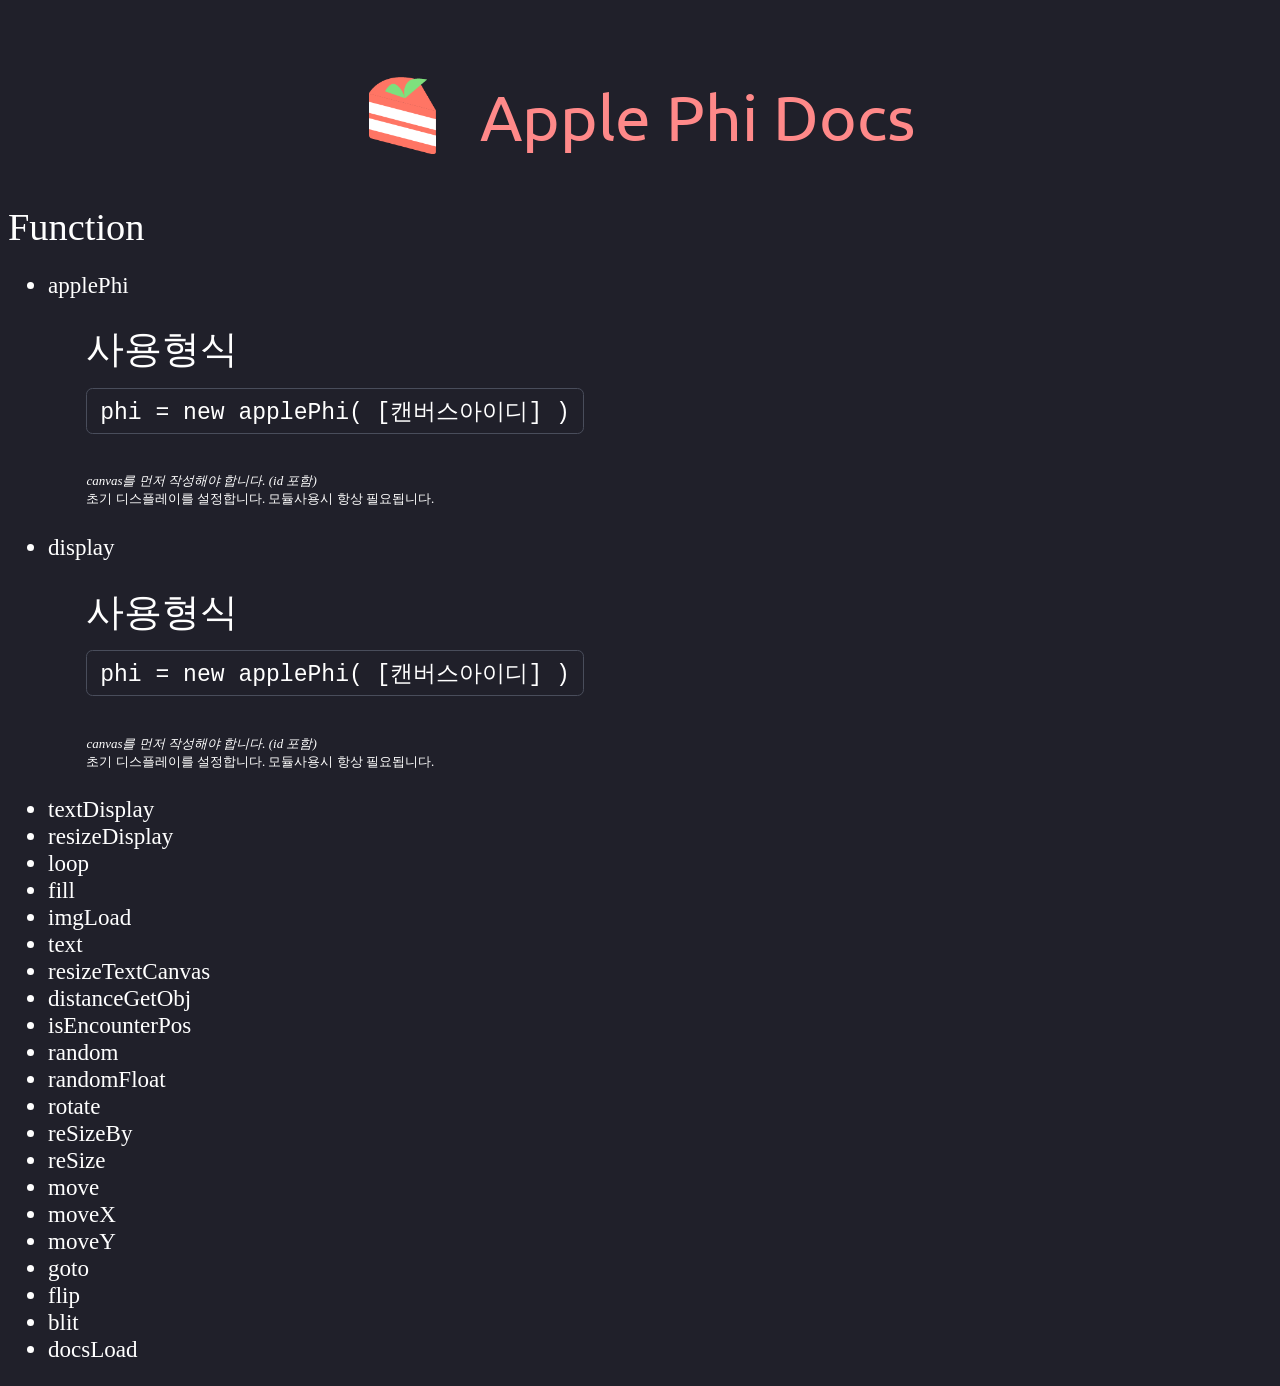
<file: applePhi/docs/docs.html>
<!DOCTYPE html>
<html lang="en">
<head>
    <meta charset="UTF-8">
    <meta name="viewport" content="width=device-width, initial-scale=1.0">
    <title>Apple Phi Docs</title>
    <link rel="icon" href="../src/icon/default.ico">
</head>
<body>
    
    <div class="title">
        <img src="/applePhi/src/icon/default.png" class="logo-img">Apple Phi Docs
    </div>
    
    <div>
        <div class="small-title">Function</div>
        <div>
            <ul class="func-info">
                <li >applePhi

                    <div class="content">
                        <div class="content-title">사용형식</div>
                        <div class="feature-type"><code>phi = new applePhi( [캔버스아이디] )</code></div>
                        <div class="discreption">
                            <i>canvas를 먼저 작성해야 합니다. (id 포함)</i><br>
                            초기 디스플레이를 설정합니다.
                            모듈사용시 항상 필요됩니다.
                        </div>
                    </div>
                </li>


                <li>
                    display
                    <div class="content">
                        <div class="content-title">사용형식</div>
                        <div class="feature-type"><code>phi = new applePhi( [캔버스아이디] )</code></div>
                        <div class="discreption">
                            <i>canvas를 먼저 작성해야 합니다. (id 포함)</i><br>
                            초기 디스플레이를 설정합니다.
                            모듈사용시 항상 필요됩니다.
                        </div>
                    </div>
                </li>
                <li>textDisplay</li>
                <li>resizeDisplay</li>
                <li>loop</li>
                <li>fill</li>
                <li>imgLoad</li>
                <li>text</li>
                <li>resizeTextCanvas</li>
                <li>distanceGetObj</li>
                <li>isEncounterPos</li>
                <li>random</li>
                <li>randomFloat</li>
                <li>rotate</li>
                <li>reSizeBy</li>
                <li>reSize</li>
                <li>move</li>
                <li>moveX</li>
                <li>moveY</li>
                <li>goto</li>
                <li>flip</li>
                <li>blit</li>
                <li>docsLoad</li>
            </ul>
        </div>
    </div>
   
    


    <style>
        @import url('https://fonts.googleapis.com/css2?family=Ubuntu:ital,wght@0,300;0,400;0,500;0,700;1,300;1,400;1,500;1,700&display=swap');
        @import url('https://fonts.googleapis.com/css2?family=JetBrains+Mono:ital,wght@0,100..800;1,100..800&display=swap');
        body {
            background-color: rgb(32, 32, 42)
        }

        .title{
            display: flex;
            align-items: center;
            justify-content: center;
        }
        .logo-img{
            width: 6vw;
            margin-right: 3vw;
        }
        .title{
            font-size: 5vw;
            font-family: "Ubuntu", sans-serif;
            color: rgb(255, 137, 137);
            margin-top: 4vw;
            margin-bottom: 2vw;
            width:  100%;
            height: 10vw;
        }

        .content {
            margin-left: 3vw;
            margin-top: 2vw;
            margin-bottom: 2vw;
        }
        
        .feature-type{
            margin-top: 1vw;
            margin-bottom: 1vw;
            display: flex;
            padding: 0.5vw;
            padding-left: 1vw;
            padding-right: 1vw;
            border-radius: 0.5vw;
            border: 1px solid rgb(73, 77, 91);
            width: fit-content;
            color: white;
            font-family: "JetBrains Mono", monospace;
            font-optical-sizing: auto;
        }

        .func-info{
            color: white;
            font-size: 1.8vw;
        }

        .small-title{
            color: white;
            font-size: 3vw;
        }

        .content-title{
            font-size: 3vw;
        }

        .discreption{
            margin-top: 3vw;
            /* margin-bottom: 3vw; */
            font-size:small;
        }


    </style>
</body>
</html>
</file>
